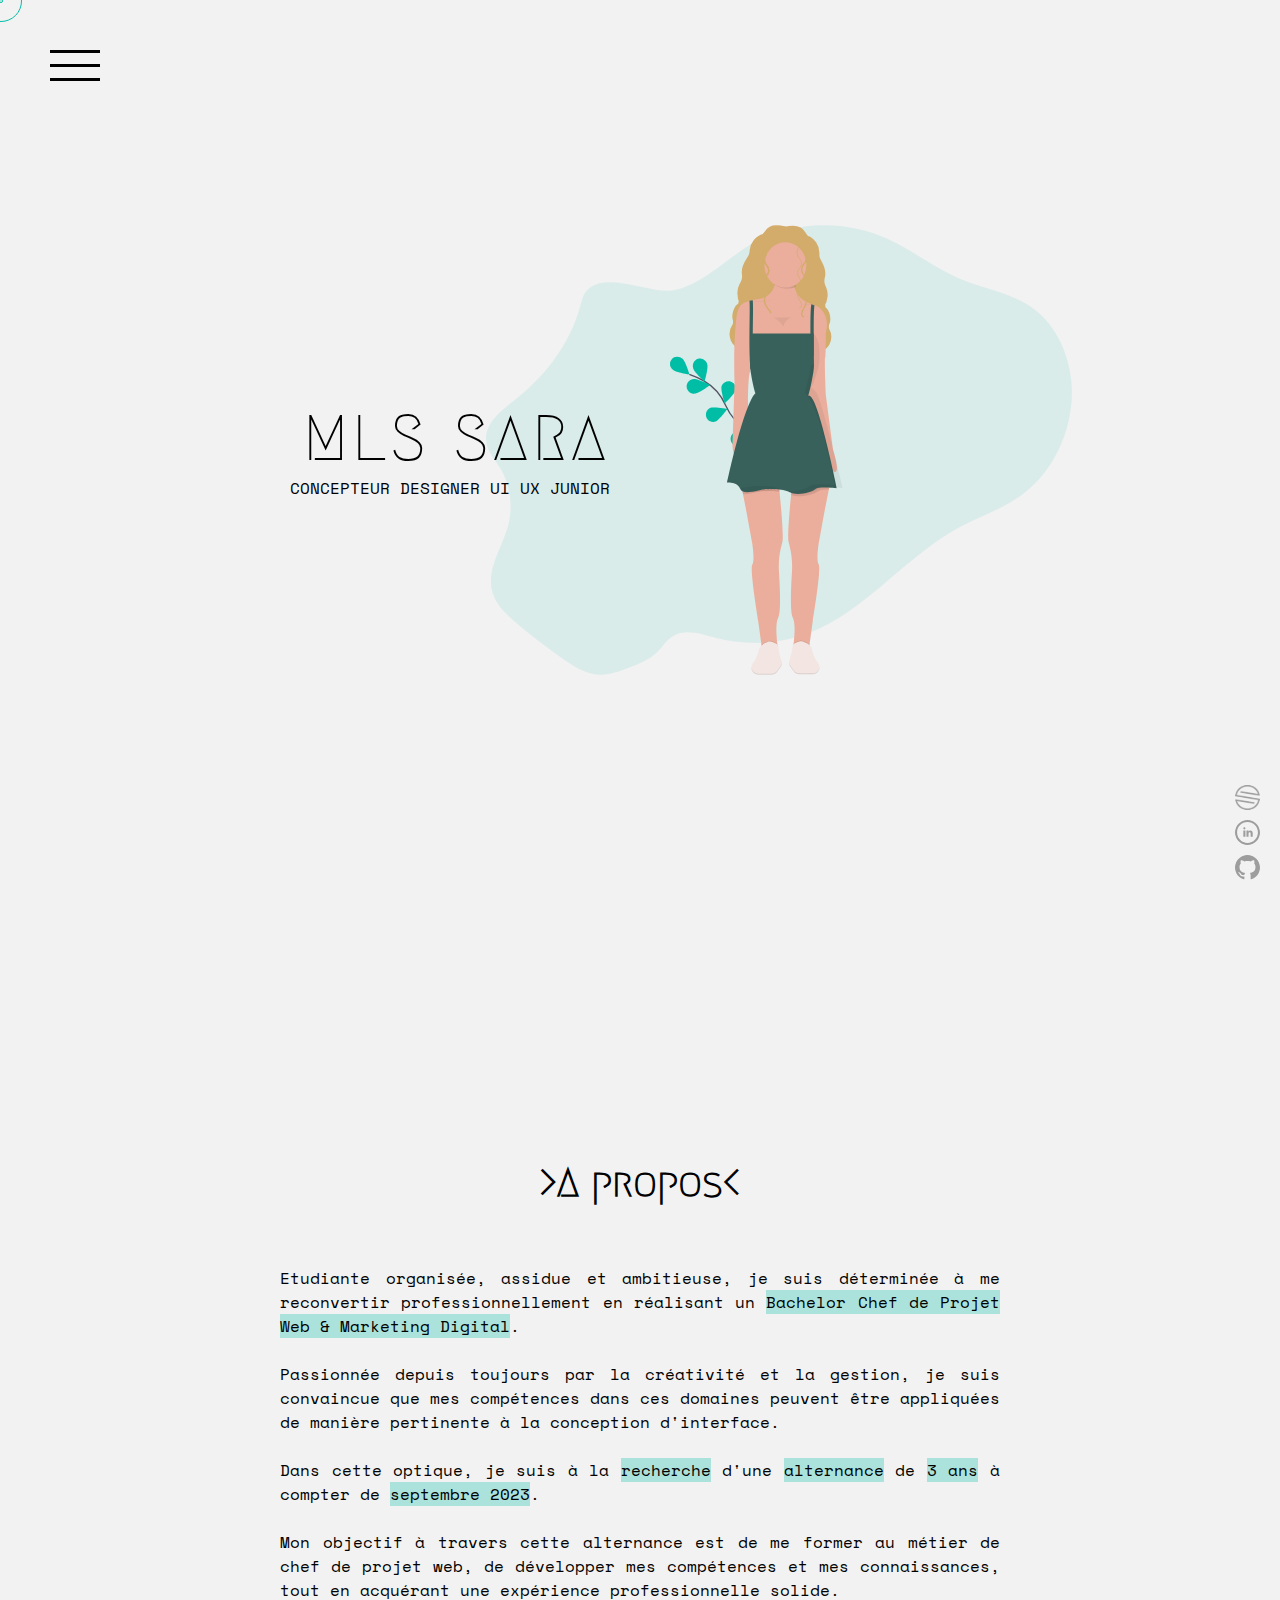
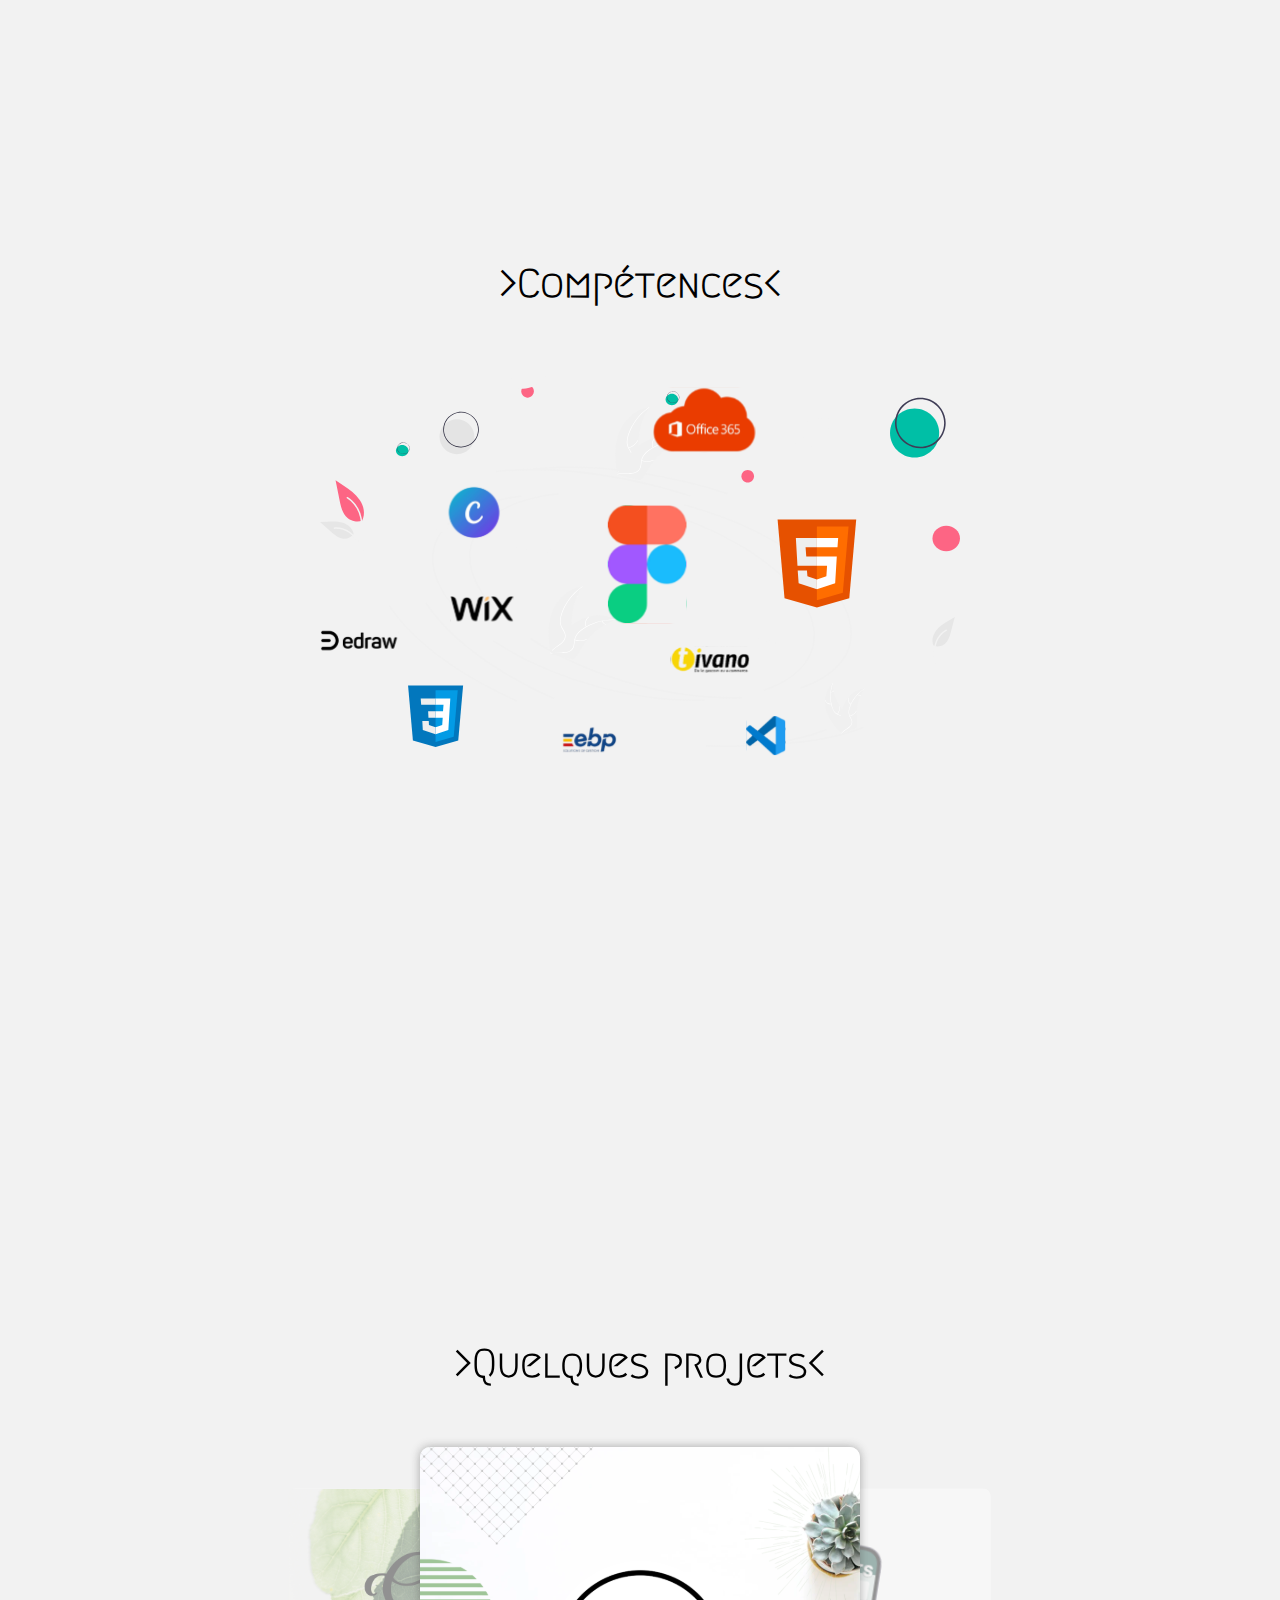
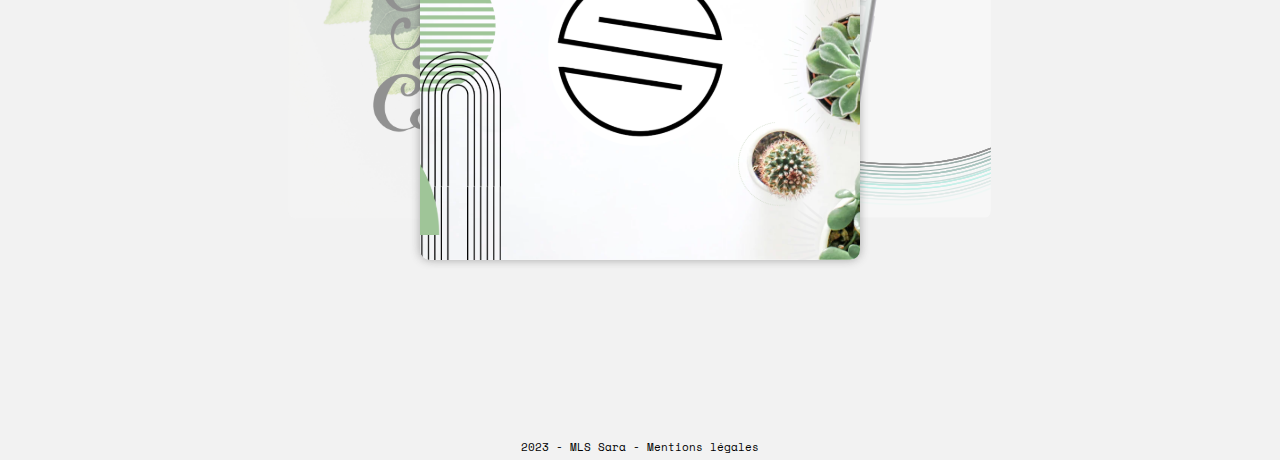
<file: index.html>
<!DOCTYPE html>
<html lang="fr">
  <!-- HEAD -->
  <head>
    <meta charset="UTF-8" />
    <meta http-equiv="X-UA-Compatible" content="IE=edge" />
    <meta name="viewport" content="width=device-width, initial-scale=1.0" />
    <title>Portfolio | MLS Sara</title>

    <!-- FAVICON -->
    <link
      rel="shortcut icon"
      href="./assets/img/favicon/favicon.ico"
      type="image/x-icon"
    />
    <link rel="stylesheet" href="./assets/css/styles.css" />
    <link rel="stylesheet" href="./assets/css/responsive.css" />
    <link rel="preconnect" href="https://fonts.googleapis.com" />
    <link rel="preconnect" href="https://fonts.gstatic.com" crossorigin />

    <!-- FONTS -->
    <link
      href="https://fonts.googleapis.com/css2?family=Mrs+Saint+Delafield&family=Roboto+Mono:wght@100;300;400&display=swap"
      rel="stylesheet"
    />
    <link
      href="https://fonts.googleapis.com/css2?family=Modak&display=swap"
      rel="stylesheet"
    />
    <link
      href="https://fonts.googleapis.com/css2?family=Megrim&family=Rampart+One&display=swap"
      rel="stylesheet"
    />
    <link
      href="https://fonts.googleapis.com/css2?family=Fleur+De+Leah&display=swap"
      rel="stylesheet"
    />
    <link
      href="https://fonts.googleapis.com/css2?family=Rajdhani&display=swap"
      rel="stylesheet"
    />
    <link
      href="https://fonts.googleapis.com/css2?family=Space+Mono&display=swap"
      rel="stylesheet"
    />
  </head>
  <!-- BODY -->
  <body class="light">
    <!-- NAV -->
    <div class="navigation">
      <div class="links">
        <div class="link home">
          <a href="index.html">accueil</a>
        </div>
        <div class="link projects">
          <a href="project.html">projets</a>
        </div>
      </div>
    </div>

    <!-- BURGER -->
    <nav>
      <div class="burger"></div>
    </nav>

    <!-- ICONS   -->
    <div class="icons">
      <div class="theme">
        <img class="logo" src="./assets/img/icons/logo.svg" />
      </div>
      <a
        class="link-circle"
        href="https://www.linkedin.com/in/sara-mls-436787254/"
        ><img class="linkedin" src="./assets/img/icons/linkedin.svg"
      /></a>
      <a class="link-circle" href="https://github.com/SaraMLS"
        ><img class="github" src="./assets/img/icons/github.svg"
      /></a>
    </div>

    <!-- HOME -->
    <section id="home">
      <div class="home">
        <div class="left">
          <div id="name">MLS Sara</div>
          <div id="subtitle">Concepteur designer UI UX junior</div>
          <!-- <div id="me" style="background-color: #00bfa64b;">recherche alternance</div> -->
        </div>
        <div class="right">
          <img src="./assets/img/me4.svg" alt="dessin d'une femme" />
        </div>
      </div>
    </section>

    <!-- PROFIL -->
    <section id="profil">
      <div class="profil">
        <h1>>A propos<</h1>
        <div>
          <p>
            Etudiante organisée, assidue et ambitieuse, je suis déterminée à me
            reconvertir professionnellement en réalisant un <span style="background-color: #00bfa64b;">Bachelor Chef de Projet Web & Marketing Digital</span>.
          <br><br>
            Passionnée depuis toujours par la créativité et la gestion, je suis
            convaincue que mes compétences dans ces domaines peuvent être
            appliquées de manière pertinente à la conception d'interface.
          <br><br>
           Dans cette optique, je suis à la <span style="background-color: #00bfa64b;
           ;">recherche</span> d'une <span style="background-color: #00bfa64b;
           ;">alternance</span> de <span style="background-color: #00bfa64b;
           ;">3 ans</span> à compter de <span style="background-color: #00bfa64b;
           ;">septembre 2023</span>. 
          <br><br>
            Mon objectif à travers cette alternance est de me former au métier de chef de projet web, de développer mes compétences et mes
            <!-- de concepteur designer UI/UX, de développer mes compétences et mes -->
            connaissances, tout en acquérant une expérience professionnelle
            solide.
          </p>
        </div>
      </div>
    </section>

    <!-- COMPETENCES -->
    <section id="skills">
      <div class="skills">
        <h1>>Compétences<</h1>
        <img class="img" src="./assets/img/skills/skills0.svg" alt="présentation des compétences : canva, office, wix, html, css, figma, edraw, ebp, tivano, visual studio code."/>
      </div>
    </section>

    <!-- PROJECTS -->
    <section id="view-projects">
      <div class="container">
        <h1>>Quelques projets<</h1>
        <input type="radio" name="slider" id="item-1" checked />
        <input type="radio" name="slider" id="item-2" />
        <input type="radio" name="slider" id="item-3" />
        <div class="cards">
          <label class="card" for="item-1" id="song-1">
            <img src="./assets/img/project/project1.svg" alt="project1" />
          </label>
          <label class="card" for="item-2" id="song-2">
            <img src="./assets/img/project/project2.svg" alt="project2" />
          </label>
          <label class="card" for="item-3" id="song-3">
            <img src="./assets/img/project/project3.png" alt="project3" />
          </label>
        </div>
      </div>
    </section>

    <!-- CURSOR -->
    <div class="cursor"></div>
    <div class="cursor cursor2"></div>

    <!-- FOOTER -->
    <footer>
      <span>2023 - MLS Sara - Mentions légales</span>
    </footer>

    <!-- SCRIPT -->
    <script src="./assets/js/main.js"></script>
  </body>
</html>
</file>
<file: assets/css/styles.css>
:root {
  --primary: #f2f2f2;
  --details: #d9d9d9;
  --menu: #96bfb7;
  --cursor: #00bfa6;
  --color: black;

  /* Burger customisation */
  --burger: var(--color);
  --burger-height: 30px;
  --burger-width: 50px;
  --burger-spacing-top: 50px;
  --burger-spacing-left: 50px;
  --burger-spacing: 3px;
  --burger-transition-duration: 725ms;
  --navigation-animation-duration: 300ms;
  --navigation-background-opacity: 1;

  /* Icons */
  --icons-invert: 0%;
}

body.dark {
  --burger: var(--color);
  --primary: #22263b;
  --details: #cba1bc;
  --menu: #7b044c;
  /* --cursor: #00BFA6; */
  --color: white;
  --icons-invert: 100%;
}

* {
  margin: 0;
  padding: 0;
  cursor: crosshair;
  user-select: none;
  color: var(--color);
}

/* BODY */
body {
  font-family: "Space Mono", monospace;
  background-color: var(--primary);
  transition: background 0.4s ease-in;
}

/* SECTION */
section {
  min-height: 100vh;
  height: 100vh;
}

/* H1 */
h1 {
  font-family: "Megrim", cursive;
  font-size: 40px;
  padding: 60px;
}

/* BURGER */
.burger {
  background: transparent;
  z-index: 9;
  position: fixed;
  top: var(--burger-spacing-top);
  left: var(--burger-spacing-left);
  height: var(--burger-height);
  width: var(--burger-width);
  transition: all 0.3s ease-in-out;
}

/* cursor */
.burger:hover {
  cursor: pointer;
}

.burger:before,
.burger:after {
  background: var(--burger);
  backface-visibility: hidden;
  content: "";
  height: var(--burger-spacing);
  left: 0;
  transition: var(--burger-transition-duration);
  width: var(--burger-width);
}

.burger:before {
  box-shadow: var(--burger) 0 14px 0 0;
  position: absolute;
  top: 0;
}

.burger:after {
  position: absolute;
  top: calc(100% - 2px);
}

.burger.active {
  z-index: 9;
}

.burger.active:before {
  /* z-index: 9; */
  box-shadow: transparent 0 0 0 0;
  top: 50%;
  transform: rotate(225deg);
}

.burger.active:after {
  top: 50%;
  transform: rotate(315deg);
}

/* NAV */
.navigation {
  display: flex;
  align-items: center;
  justify-content: center;
  opacity: var(--navigation-background-opacity);
  position: fixed;
  z-index: 4;
  height: 100vh;
  top: 0;
  width: 300px;
  margin-left: -200%;
  background-color: var(--menu);
}

.navigation.active {
  animation: showNavigation ease-in var(--navigation-animation-duration)
    forwards;
}

.navigation.hidden {
  animation: hideNavigation ease-in-out var(--navigation-animation-duration)
    forwards;
}

.navigation .links {
  height: 100%;
  display: flex;
  flex-direction: column;
  justify-content: center;
  gap: 30px;
}

.navigation .links .link {
  text-align: center;
}

.navigation .links .link a {
  font-family: "Megrim", cursive;
  font-size: 40px;
  line-height: 47px;
  text-transform: uppercase;
  text-decoration: none;
}

.navigation .links .home a img {
  width: 60px;
  height: 60px;
}

@keyframes showNavigation {
  0% {
    margin-left: -200%;
  }
  100% {
    margin-left: 0;
  }
}

@keyframes hideNavigation {
  0% {
    margin-left: 0;
  }
  100% {
    margin-left: -200%;
  }
}

/* LOGOS */
.icons {
  height: auto;
  width: auto;
  right: 20px;
  bottom: 20px;
  display: flex;
  flex-direction: column;
  align-items: end;
  position: fixed;
  gap: 10px;
  z-index: 10;
}

/* anim */
.icons *:hover {
  opacity: 1;
  cursor: none;
}

/* size */
.icons a {
  max-height: 40px;
}

.icons a,
.icons .theme {
  height: 25px;
  width: 25px;
}

.icons img {
  opacity: 0.35;
  filter: invert(var(--icons-invert));
}

.icons .theme .logo {
  height: 100%;
  width: 100%;
}

/* HOME */
/* me */
#home {
  display: flex;
  align-items: center;
  justify-content: center;
}

#home .home {
  width: 100%;
  height: 100%;
  max-height: 450px;
  max-width: 1280px;
  display: flex;
  align-items: center;
  gap: 60px;
  background: url(../img/bg1.svg);
  background-size: contain;
  background-repeat: no-repeat;
  background-position: 70%;
}

#home .home .left {
  flex: 1;
  height: 100%;
  text-transform: uppercase;
  display: flex;
  align-items: flex-end;
  justify-content: center;
  flex-direction: column;
}

#home .home .left #name {
  font-size: 5vw;
  /* font-family: 'Modak', cursive; */
  font-family: "Megrim", cursive;
  letter-spacing: 4px;
}

#home .home .right {
  height: 100%;
  display: flex;
  flex: 1;
}

#home .home .right img {
  /* height: 400px;
  width: 380px; */
  max-width: fit-content;
  object-fit: contain;
}

/* #home .home .right img:hover {
  transition: all 300ms ease-in;
  transform: translate(10px);
} */

/* carousel */
input[type="radio"] {
  display: none;
}

.card {
  position: absolute;
  width: 60%;
  height: 100%;
  left: 0;
  right: 0;
  margin: auto;
  transition: transform 0.4s ease;
  cursor: pointer;
}

.container {
  width: 60%;
  max-width: 800px;
  max-height: 600px;
  height: 80%;
  transform-style: preserve-3d;
  display: flex;
  justify-content: center;
  flex-direction: column;
  align-items: center;
}

.cards {
  position: relative;
  width: 100%;
  height: 100%;
  margin-bottom: 20px;
}

img {
  width: 100%;
  height: 100%;
  border-radius: 10px;
  object-fit: cover;
}

#item-1:checked ~ .cards #song-3,
#item-2:checked ~ .cards #song-1,
#item-3:checked ~ .cards #song-2 {
  transform: translatex(-40%) scale(0.8);
  opacity: 0.4;
  z-index: 0;
}

#item-1:checked ~ .cards #song-2,
#item-2:checked ~ .cards #song-3,
#item-3:checked ~ .cards #song-1 {
  transform: translatex(40%) scale(0.8);
  opacity: 0.4;
  z-index: 0;
}

#item-1:checked ~ .cards #song-1,
#item-2:checked ~ .cards #song-2,
#item-3:checked ~ .cards #song-3 {
  transform: translatex(0) scale(1);
  opacity: 1;
  z-index: 1;
}

#item-1:checked ~ .cards #song-1 img,
#item-2:checked ~ .cards #song-2 img,
#item-3:checked ~ .cards #song-3 img {
  box-shadow: 0px 0px 10px 0px rgba(81, 81, 81, 0.47);
}

section#view-projects {
  display: flex;
  justify-content: center;
  align-items: center;
  margin: 30px;
}

/* PROFIL */
#profil {
  display: flex;
  justify-content: center;
  background-color: var(--primary);
}

#profil .profil {
  display: flex;
  justify-content: center;
  flex-direction: column;
  align-items: center;
  margin-right: 25px;
  margin-left: 25px;
  max-width: 720px;
}

#profil .profil div p {
  height: auto;
  text-align: justify;
}

/* SKILLS */

#skills .skills {
  display: flex;
  flex-direction: column;
  align-items: center;
  justify-content: center;
}

#skills .skills img {
  width: 50vw;
  height: auto;
  object-fit: contain;
}

/* section#project{ */
/* <!-- #Fabio Ottaviani / @supah / codepen --> */
.carousel {
  position: relative;
  z-index: 1;
  height: 100vh;
  overflow: hidden;
  pointer-events: none;
  
}
.carousel-item {
  /* Carousel */
  /* --items: 10; */
  --width: clamp(150px, 30vw, 300px);
  --height: clamp(200px, 40vw, 400px);
  /* --x: calc(var(--active) * 800%);
    --y: calc(var(--active) * 200%);
    --rot: calc(var(--active) * 120deg); */
  --x: calc(var(--active) * 400%);
  --y: calc(var(--active) * 100%);
  --rot: calc(var(--active) * 70deg);
  /* --opacity: calc(var(--zIndex) / var(--items) * 3 - 2); */
  overflow: hidden;
  position: absolute;
  z-index: var(--zIndex);
  width: var(--width);
  height: var(--height);
  margin: calc(var(--height) * -0.5) 0 0 calc(var(--width) * -0.5);
  border-radius: 10px;
  top: 50%;
  left: 50%;
  user-select: none;
  transform-origin: 0% 100%;
  box-shadow: 0 10px 50px 10px rgba(0, 0, 0, 0.5);
  /* background: black; */
  pointer-events: all;
  transform: translate(var(--x), var(--y)) rotate(var(--rot));
  transition: transform 0.8s cubic-bezier(0, 0.02, 0, 1);
}
.carousel-item .carousel-box {
  position: absolute;
  z-index: 1;
  top: 0;
  left: 0;
  width: 100%;
  height: 100%;
  transition: opacity 0.8s cubic-bezier(0, 0.02, 0, 1);
  opacity: var(--opacity);
  font-family: "Megrim", cursive;
  font-weight: 600;
}

.carousel-item .title {
  position: absolute;
  z-index: 1;
  bottom: 20px;
  left: 20px;
  transition: opacity 0.8s cubic-bezier(0, 0.02, 0, 1);
  font-size: clamp(20px, 3vw, 30px);
  color: black;
  text-shadow: 0 4px 4px rgba(0, 0, 0, 0.1);
}

.carousel-item img {
  width: 100%;
  height: 100%;
  object-fit: cover;
  pointer-events: none;
}

/* right text */
.layout {
  position: absolute;
  z-index: 0;
  top: 0;
  left: 0;
  width: 100%;
  height: 100%;
  pointer-events: none;
}
.layout:before {
  /* content: ""; */
  position: absolute;
  z-index: 1;
  top: 0;
  left: 90px;
  width: 10px;
  height: 100%;
  border: 1px solid #fff;
  border-top: none;
  border-bottom: none;
  opacity: 0.15;
}
.layout .box {
  position: absolute;
  bottom: -100px;
  left: 30px;
  transform-origin: 0% 10%;
  transform: rotate(-90deg);
  font-size: 100px;
}

.cursor {
  position: fixed;
  z-index: 10;
  top: 0;
  left: 0;
  --size: 40px;
  width: var(--size);
  height: var(--size);
  border-radius: 50%;
  border: 1px solid var(--cursor);
  margin: calc(var(--size) * -0.5) 0 0 calc(var(--size) * -0.5);
  transition: transform 0.85s cubic-bezier(0, 0.02, 0, 1);
  pointer-events: none;
}

.cursor.hidden {
  opacity: 0;
}

@media (pointer: fine) {
  .cursor {
    display: block;
  }
}
.cursor2 {
  --size: 2px;
  transition-duration: 0.7s;
}

/* FOOTER */
footer {
  height: 3vh;
  display: flex;
  align-items: center;
  justify-content: center;
  font-family: "Space Mono";
  font-style: normal;
  font-weight: 400;
  font-size: 11px;
  margin-top: -3vh;

}

footer a {
  text-decoration: none;
  color: inherit;
}
</file>
<file: assets/css/responsive.css>
@media screen and (max-width: 1080px) {
  footer {
    flex-direction: column;
    text-align: center;
  }

  footer div {
    display: flex;
    align-items: center;
    justify-content: center!important;
    gap: 12px;
    flex: 1!important;
  }

  footer .logo {
    flex-direction: column;
    margin: 20px 0;
  }

  footer .socials {
    gap: 5%;
  }
  
}

@media screen and (max-width: 1280px) {
  }

@media screen and (max-width: 600px) {
  .navigation {
    width: 100%;
  }
  body.navigation-open {
    overflow: hidden;
  }
}
</file>
